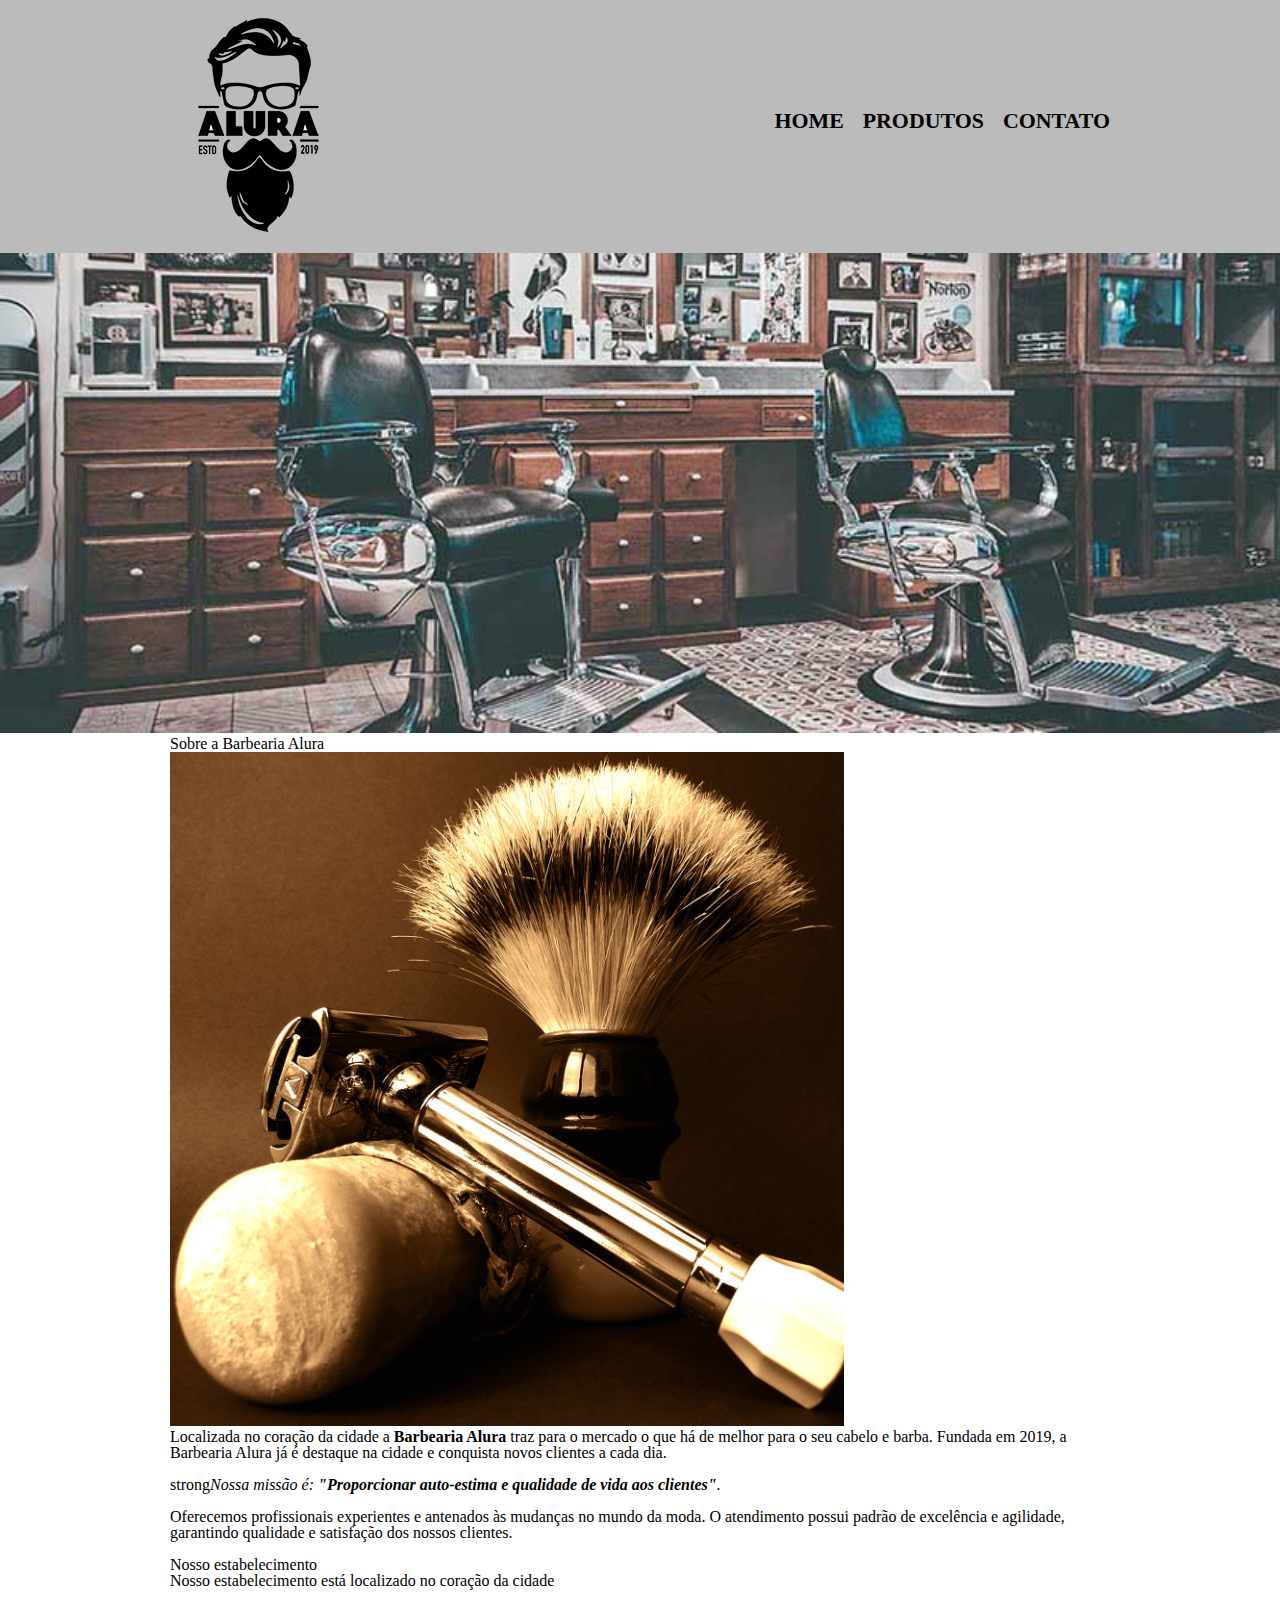
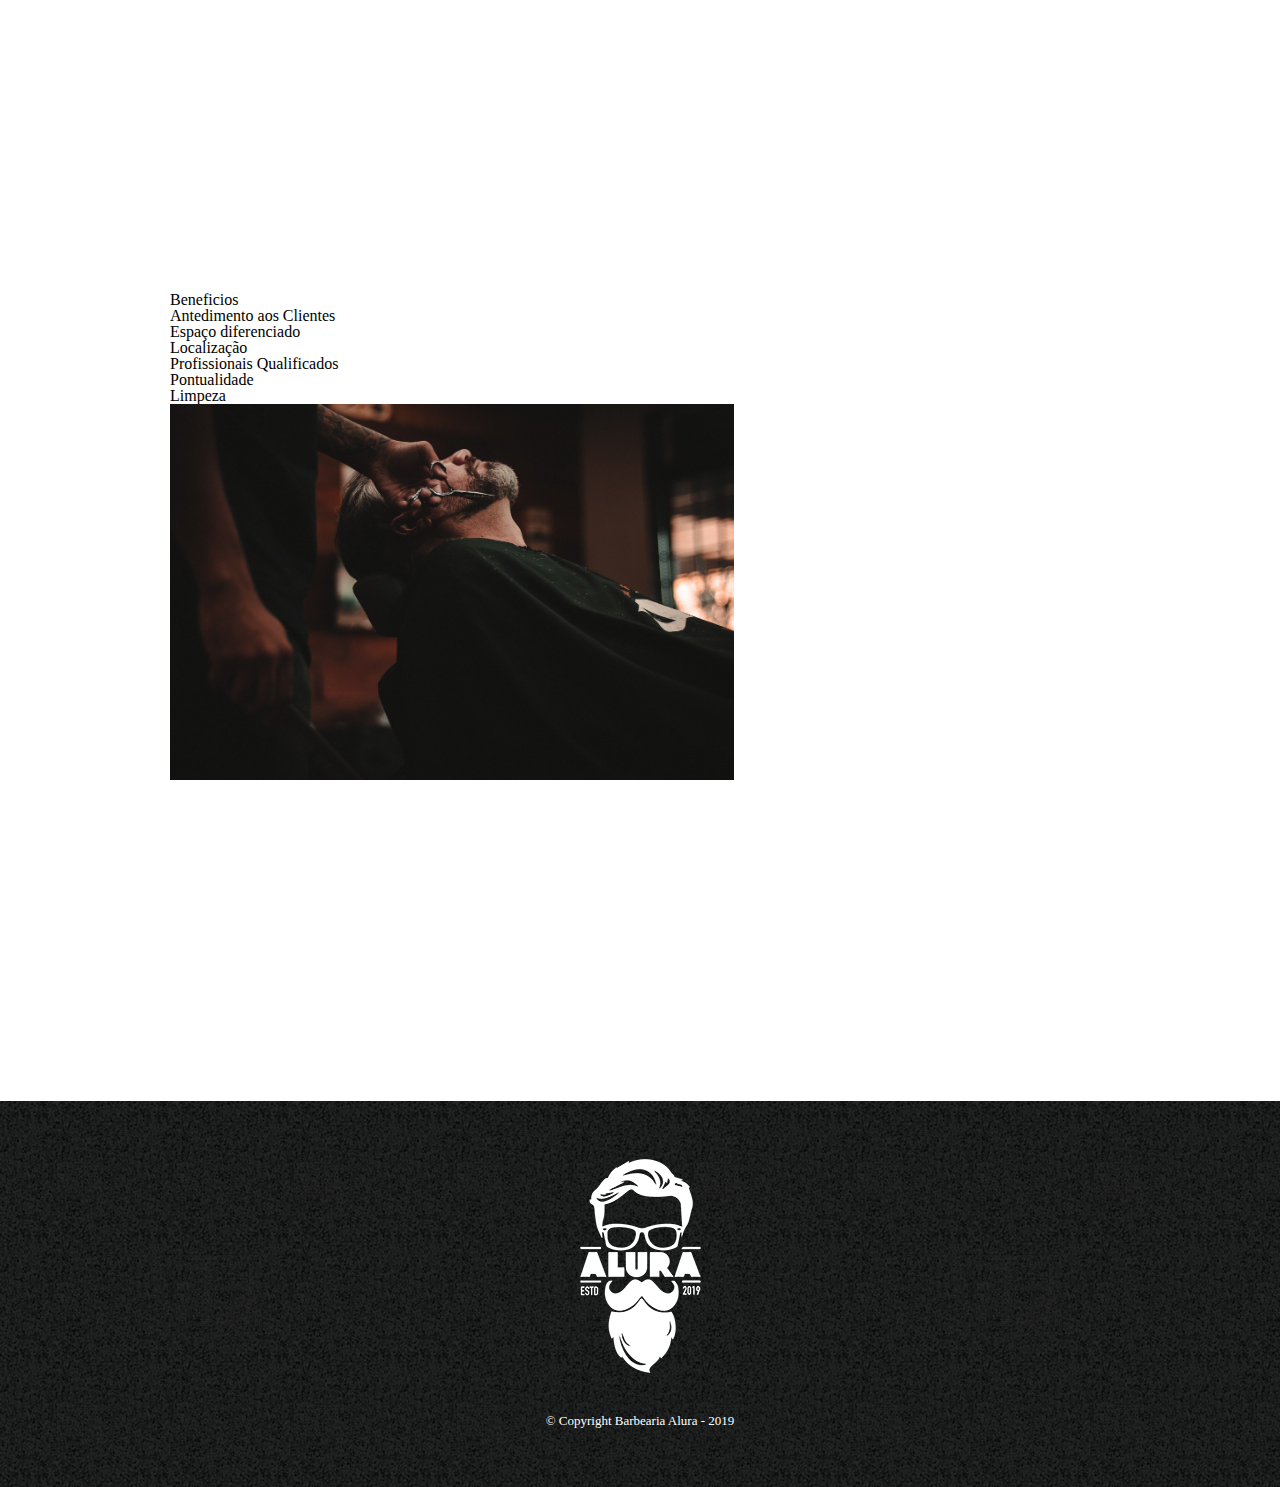
<file: index.html>
<!DOCTYPE html>
<html lang="pt-br">
<head>
    <meta charset="UTF-8">
    <meta http-equiv="X-UA-Compatible" content="IE=edge">
    <meta name="viewport" content="width=device-width, initial-scale=1.0">
    <title>Barbearia Alura</title>
    <link rel="stylesheet" href="reset.css">
    <link rel="stylesheet" href="style.css">
    <link rel="preconnect" href="https://fonts.googleapis.com">
    <link rel="preconnect" href="https://fonts.gstatic.com" crossorigin>
    <link href="https://fonts.googleapis.com/css2?family=Montserrat&display=swap" rel="stylesheet">
</head>
<body>
    <header>

        <div class="container">
            <h1>
                <img src="./img/logo.png" alt="">
            </h1>
            
            <nav>
                <ul>
                    <li> <a href="/pagina-inicial/index.html">Home</a></li>
                    <li> <a href="produtos.html">Produtos</a> </li>
                    <li> <a href="contato.html">Contato</a> </li>
                </ul>
            </nav>
        </div>

    </header>

    <img class="banner" src="./img/banner.jpg" alt="">

    <main>
        <section class = "principal">
            <h2 class="titulo-principal">Sobre a Barbearia Alura</h1>    
            <img class="utensilios" src="./img/utensilios.jpg" alt="Utensilios de um barbeiro.">
            <p>Localizada no coração da cidade a <strong> Barbearia Alura</strong> traz para o mercado o que há de melhor para o seu cabelo e barba. Fundada em 2019, a Barbearia Alura já é destaque na cidade e conquista novos clientes a cada dia.</p>    
            <p class="missao">strong<em>Nossa missão é: <strong> "Proporcionar auto-estima e qualidade de vida aos clientes"</strong>.</em></p>    
            <p>Oferecemos profissionais experientes e antenados às mudanças no mundo da moda. O atendimento possui padrão de excelência e agilidade, garantindo qualidade e satisfação dos nossos clientes.</p>
        </section>

        <section class="mapa">
            <h3 class="titulo-principal">Nosso estabelecimento</h3>
            <p>Nosso estabelecimento está localizado no coração da cidade</p>

            <div class="mapa-conteudo">
                <iframe src="https://www.google.com/maps/embed?pb=!1m18!1m12!1m3!1d3656.449977466485!2d-46.63452058458835!3d-23.588189868469623!2m3!1f0!2f0!3f0!3m2!1i1024!2i768!4f13.1!3m3!1m2!1s0x94ce5a2b2ed7f3a1%3A0xab35da2f5ca62674!2sCaelum%20-%20Escola%20de%20Tecnologia!5e0!3m2!1spt-BR!2sbr!4v1660739881660!5m2!1spt-BR!2sbr" width="100%" height="300" style="border:0;" allowfullscreen="" loading="lazy" referrerpolicy="no-referrer-when-downgrade"></iframe>
            </div>
           

        </section>    
    
        <section class="beneficios">    

            <h2 class="titulo-principal">Beneficios</h2>    

            <div class="conteudo-beneficios">
                <ul class="lista-beneficios">
                    <li class="itens">Antedimento aos Clientes</li>
                    <li class="itens">Espaço diferenciado</li>
                    <li class="itens">Localização</li>
                    <li class="itens">Profissionais Qualificados</li>
                    <li class="itens">Pontualidade</li>
                    <li class="itens">Limpeza</li>
                </ul>    
                <img class="imagemBeneficio"src="./img/beneficios.jpg" alt="">  
             </div>
            

            <div class="video">
                <iframe width="100%" height="315" src="https://www.youtube.com/embed/wcVVXUV0YUY" title="YouTube video player" frameborder="0" allow="accelerometer; autoplay; clipboard-write; encrypted-media; gyroscope; picture-in-picture" allowfullscreen></iframe>

            </div>     

        </section>

    </main>    

    <footer>

        <img src="./img/logo-branco.png" alt="">
        <p class="copyright"> &copy; Copyright Barbearia Alura - 2019</p>

    </footer>   

</body>
</html>
</file>
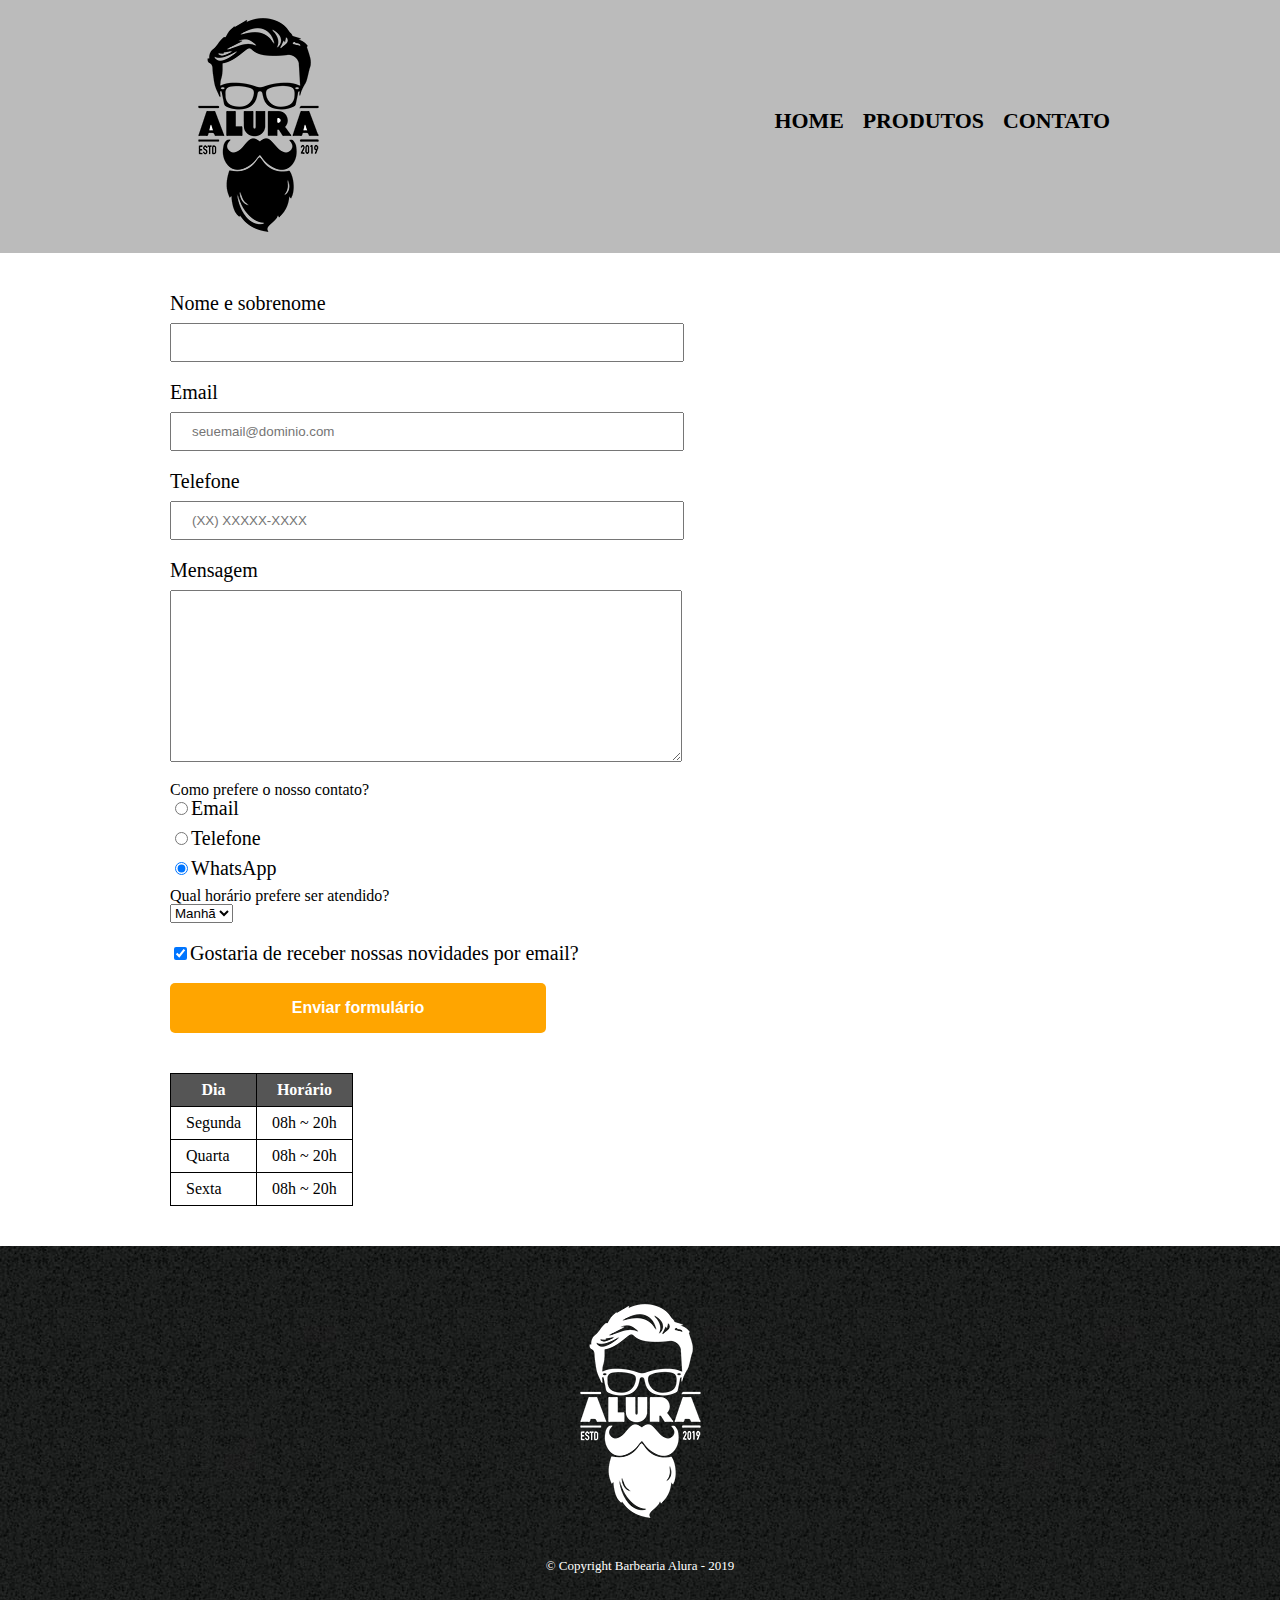
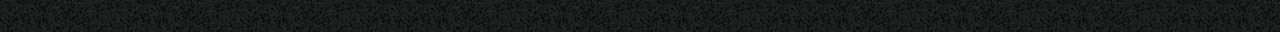
<file: contato.html>
<!DOCTYPE html>
<html lang="en">
<head>
    <meta charset="UTF-8">
    <meta http-equiv="X-UA-Compatible" content="IE=edge">
    <meta name="viewport" content="width=device-width, initial-scale=1.0">
    <title>Contato</title>
    <link rel="stylesheet" href="./reset.css">
    <link rel="stylesheet" href="./style.css">
</head>
<body>
    <header>

        <div class="container">
            <h1>
                <img src="./img/logo.png" alt="Logo da Barbearia Alura">
            </h1>
            
            <nav>
                <ul>
                    <li> <a href="/barbearia1/index.html">Home</a></li>
                    <li> <a href="produtos.html">Produtos</a> </li>
                    <li> <a href="contato.html">Contato</a> </li>
                </ul>
            </nav>
        </div>

    </header>

    <main>

        <form>
            <label for="nome-sobrenome">Nome e sobrenome</label>
            <input type="text" id="nome-sobrenome" class="input-padrao" required>

            <label for="email">Email</label>
            <input type="email" id="email" class="input-padrao" required placeholder="seuemail@dominio.com">

            <label for="telefone">Telefone</label>
            <input type="tel" id="telefone" class="input-padrao" required placeholder="(XX) XXXXX-XXXX">

            <label for="mensagem">Mensagem</label>
            <textarea name="mensagem" id="mensagem" cols="60" rows="10" class="input-padrao"></textarea required>

            <fieldset>
                <legend>Como prefere o nosso contato?</legend>
                <label for="radio-email"><input type="radio" name="contato" value="email" id="radio-email">Email</label>
                
    
                <label for="radio-telefone"><input type="radio" name="contato" value="telefone" id="radio-telefone">Telefone</label>
                
    
                <label for="radio-whatsapp"><input type="radio" name="contato" value="whatsapp" id="radio-whatsapp" checked>WhatsApp</label>       
            </fieldset>

           <fieldset>
                <legend>Qual horário prefere ser atendido?</legend>
                <select name="" id="">
                    <option value="">Manhã</option>
                    <option value="">Tarde</option>
                    <option value="">Noite</option>
                </select>
           </fieldset>

            <label class="checkbox" class=" nput-padrao" for=""><input type="checkbox" checked>Gostaria de receber nossas novidades por email?</label>

            <input type="submit" value="Enviar formulário" class="enviar">
          
        </form>   

        <table>

            <thead>
                <tr>
                    <th>Dia</th>
                    <th>Horário</th>
                </tr>
            </thead>
            
            <tbody> 
                <tr>
                    <td>Segunda</td>
                    <td>08h ~ 20h</td>
                </tr>
                <tr>
                    <td>Quarta</td>
                    <td>08h ~ 20h</td>
                </tr>
                <tr>
                    <td>Sexta</td>
                    <td>08h ~ 20h</td>
                </tr>
            </tbody>
          
        </table>

    </main>

    <footer>

        <img src="./img/logo-branco.png" alt="Logo da Barbearia Alura">
        <p class="copyright"> &copy; Copyright Barbearia Alura - 2019</p>

    </footer>

</body>
</html>
</file>
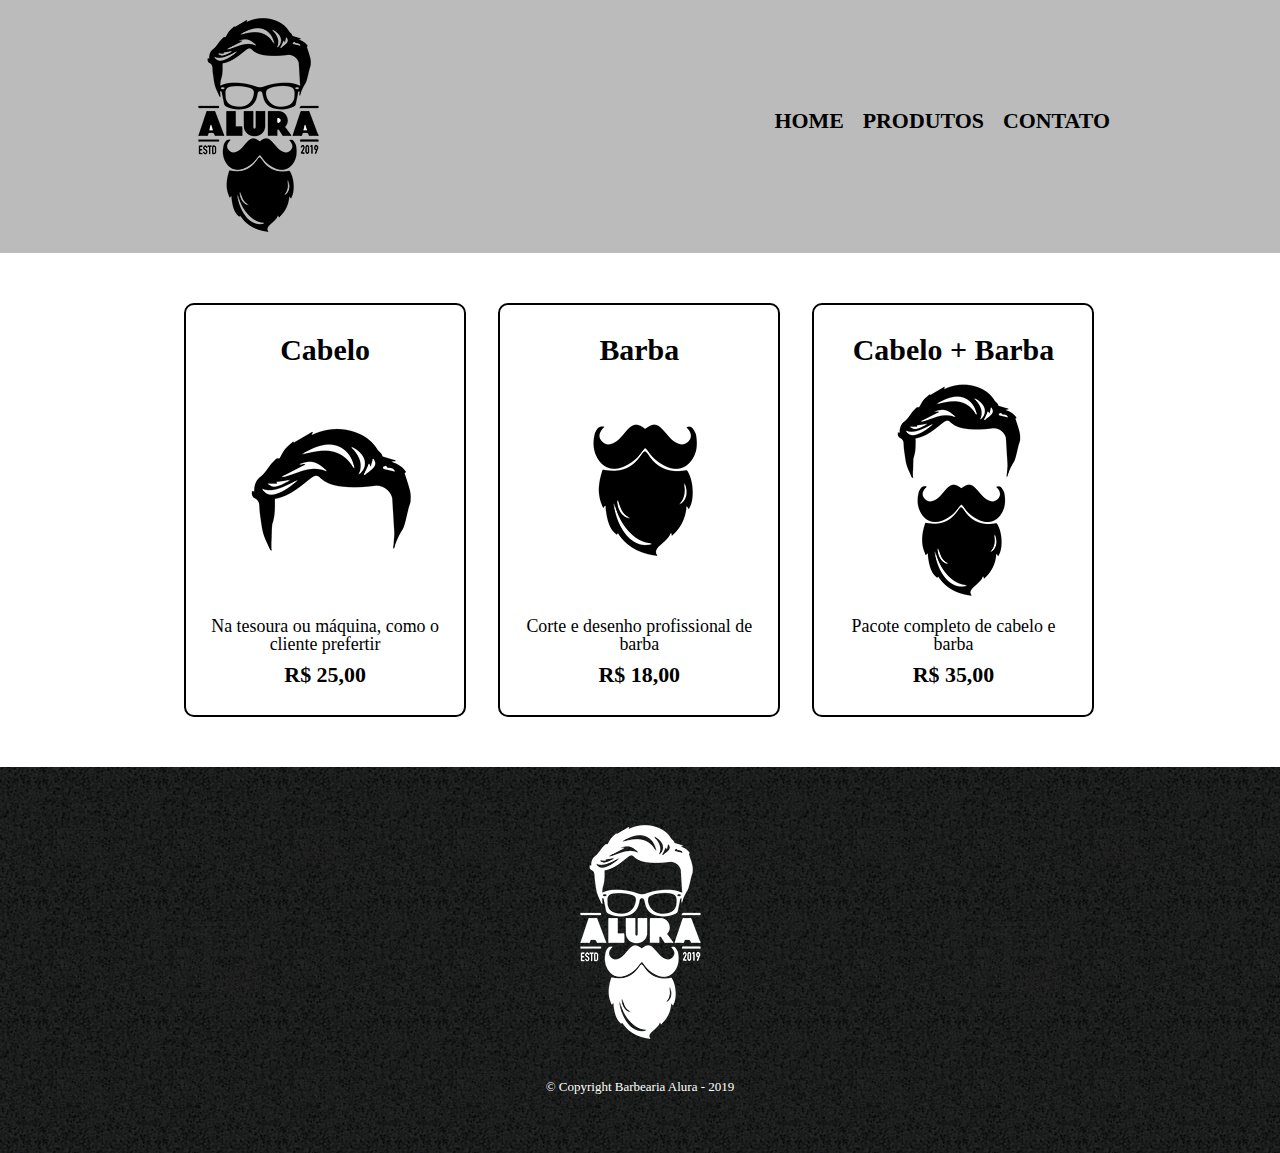
<file: produtos.html>
<!DOCTYPE html>
<html lang="en">
<head>
    <meta charset="UTF-8">
    <meta http-equiv="X-UA-Compatible" content="IE=edge">
    <meta name="viewport" content="width=device-width, initial-scale=1.0">
    <title>Produtos</title>
    <link rel="stylesheet" href="./reset.css">
    <link rel="stylesheet" href="style.css">
</head>
<body>
    
    <header>

        <div class="container">
            <h1>
                <img src="./img/logo.png" alt="">
            </h1>
            
            <nav>
                <ul>
                    <li> <a href="/pagina-inicial/index.html">Home</a></li>
                    <li> <a href="produtos.html">Produtos</a> </li>
                    <li> <a href="contato.html">Contato</a> </li>
                </ul>
            </nav>
        </div>

    </header>

    <main>

        <ul class="produtos">

            <li>
                <h2>Cabelo</h2>
                <img src="./img/cabelo.jpg" alt="">
                <p class="produto-descricao">Na tesoura ou máquina, como o cliente prefertir</p>
                <p class="produto-preco">R$ 25,00</p>
            </li>

            <li>
                <h2>Barba</h2>
                <img src="./img/barba.jpg" alt="">
                <p class="produto-descricao">Corte e desenho profissional de barba</p>
                <p class="produto-preco">R$ 18,00</p>
            </li>

            <li>
                <h2>Cabelo + Barba</h2>
                <img src="./img/cabelo+barba.jpg" alt="">               
                <p class="produto-descricao">Pacote completo de cabelo e barba</p>
                <p class="produto-preco">R$ 35,00</p>

            </li>

        </ul>

    </main>

    <footer>

        <img src="./img/logo-branco.png" alt="">
        <p class="copyright"> &copy; Copyright Barbearia Alura - 2019</p>

    </footer>

</body>
</html>
</file>
<file: style.css>
header{  
    background: #BBBBBB;
}

.container{
    position: relative;
    margin: 0 auto;
    width: 58.75rem;
}

nav{
    position: absolute;
    top: 6.87rem;
    right: 0;
}

nav li{
    display: inline;
    margin: 0 0 0 0.93rem;    
}

nav a{
    text-transform: uppercase;
    color: black;
    font-weight: bold;
    font-size: 1.37rem;
    text-decoration: none;
}

.produtos{
    width: 58.75rem;
    margin: 0 auto;
    padding: 3.12rem 0;
}

nav a:hover{
    color: #C78C19;
    text-decoration: underline;
}

.produtos li{
    display: inline-block;
    text-align: center;
    width: 30%;
    vertical-align: top;
    margin: 0 1.5%;
    padding: 1.87rem 1.25rem;
    box-sizing: border-box;
    border: 2px solid black;
    border-radius: 0.62rem;
}

.produtos li:hover{
    border-color: #C78C19;
}

.produtos li:active{
    border-color: #088C19;
}

.produtos li:hover h2{
    font-size: 2rem;
}

.produtos h2{
    font-size: 1.87rem;
    font-weight: bold;
}


.produto-descricao{
    font-size: 1.12rem;
}

.produto-preco{
    font-size: 1.37rem;
    font-weight: bold;
    margin: 10px 0 0;
}

footer{
    text-align: center;
    background: url("./img/bg.jpg");
    padding: 2.5rem 0;    
}

.copyright{
    color: #FFFFFF;
    font-size: 13px;
    margin: 20px 
}

main{
    width: 940px;
    margin: 0 auto;
}

form {
    margin: 40px 0;
}
 
form label, form p{
    display: block;
    font-size: 20px;
    margin: 0 0 10px;
}

.input-padrao{
    display: block;
    margin: 0 0 20px;
    padding: 10px 20px;
    width: 50%;
}

.checkbox{
    margin: 20px 0;
}

.enviar{
    width: 40%;
    padding: 1rem;
    background: orange;
    color: white;
    font-weight: bold;
    font-size: 1rem;
    border: none;
    border-radius: 5px;
    transition: 1s all;
    cursor: pointer;
}

.enviar:hover{
    background: darkorange;        
}

table{
    margin: 40px 0;
}

thead{
    background: #555555;
    color: white;
    font-weight: bold;
}

td, th {
    border: 1px solid black;
    padding: 8px 15px;
}

/*CSS da página inicial*/
.banner{
    width: 100%;
}

.titulo-centralizado{
    text-align: center;
    font-size: 2em;
    margin: 0 0 1em;
}

.principal p{
    margin: 0 0 1em;
}

.principal strong{
    font-weight: bold;
}

.principal em{
    font-style: italic;
}

.imagemBeneficio{
    width: 60%;
}
</file>
